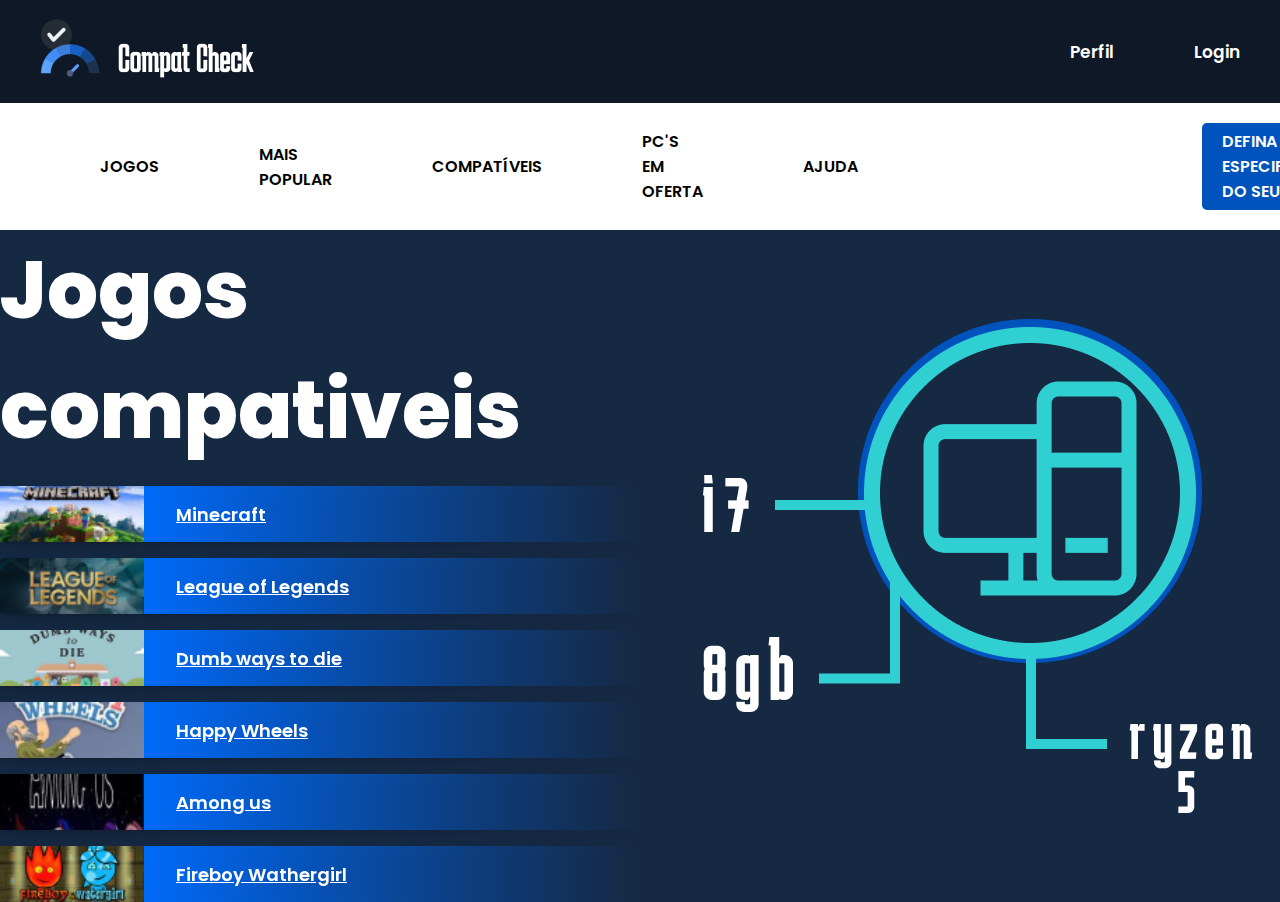
<file: tela jogos compativeis/index.html>
<!DOCTYPE html>
<html lang="pt-br">
<head>
    <meta charset="UTF-8">
    <meta name="viewport" content="width=device-width, initial-scale=1.0">
    <link rel="stylesheet" type="text/css" href="./css/style.css">
    <title>Jogos compativeis</title>
</head>
<body>
    <header>
        <nav class="navegation">
            <a href=""><img src="./imagens/compat checklogo.png" alt="compat check" class="logoimg"></a>
            <ul>
                <li class="nav-item"><a href="#" class="perfil">Perfil</a></li>
                <li class="nav-item"><a href="#">Login</a></li>
            </ul>
        </nav>
    </header>
    <nav class="underbar">
        <a href="#" class="gray-bar">JOGOS</a>
        <a href="#" class="gray-bar">MAIS POPULAR</a>
        <a href="#" class="gray-bar">COMPATÍVEIS</a>
        <a href="#" class="gray-bar">PC'S EM OFERTA</a>
        <a href="#" class="gray-bar">AJUDA</a>
        <a href="#" class="gray-bar spec">DEFINA AS ESPECIFICAÇÕES DO SEU PC</a>
    </nav>
    <main>

        <div class="container">

             <div class="jogos">
                <h1>Jogos compativeis</h1>
                <div class="games">
                    <li>
                        <div id="jogo1" class="itens"></div>
                        <a href="#">Minecraft</a>
                    </li>
                    <li>
                        <div id="jogo2" class="itens"></div>
                        <a href="#">League of Legends</a>
                    </li>
                    <li>
                        <div id="jogo3" class="itens"></div>
                        <a href="#">Dumb ways to die</a>
                    </li>
                    <li>
                        <div id="jogo4" class="itens"></div>
                        <a href="#">Happy Wheels</a>
                    </li>
                    <li>
                        <div id="jogo5" class="itens"></div>
                        <a href="#">Among us</a>
                    </li>
                    <li>
                        <div id="jogo6" class="itens"></div>
                        <a href="#">Fireboy Wathergirl</a>
                    </li>
                    
                </div>

            </div>
            <div class="imgpc">
                <img src="./imagens/Group 5.png" alt="">
            </div>


        </div>
    </main>
</body>
</html>
</file>
<file: tela jogos compativeis/css/style.css>
@import url('https://fonts.googleapis.com/css2?family=Poppins:wght@300;400;500;600;700&display=swap');

*{
    margin: 0;
    padding: 0;
    box-sizing: border-box;
    font-family: 'Poppins', sans-serif;
    list-style: none;
    text-decoration: none;
}

body{
    color: #000000;
    background: #162943;
}

.navegation{
    background-color: #0E1826;
    display: flex;
    align-items: center;
    justify-content: space-between;
    padding: 18px 40px;
    box-shadow: 0 0.1rem 0.5rem #ccc;

}
/* Caso queira editar a logo */
/* .navegation .logoimg{ */
/* } */
.navegation ul{

    display: flex;
    align-items: center;
    gap: 5rem;
}
.navegation ul li a{
    color: #fffefe;
    font-size: 17px;
    font-weight: 600;
    transition: all 0.5s;
}
.navegation ul li a:hover{
    color: #898989;
}

.underbar{
    display: flex;
    align-items: center;
    justify-content: flex-start;
    gap: 20px;
    padding: 20px;
    font-weight: 600;
    background-color: #ffffff;
}
.gray-bar{
    margin-left: 80px;
    color: black;
}
.spec{
    padding: 6px;
    color: white;
    background-color: #0052BC;
    margin-left: 324px;
    border-radius: 5px;
    padding-left: 20px;
    padding-right: 20px;
}

.container{
    display: flex;
    /* background-color: rgba(0, 255, 255, 0.313); */
    height: 42rem;
    width: 100%;
}
.jogos{
    /* background-color: #f193936b; */
    display: flex;
    width: 50%;
    height: 100%;
    align-items: center;
    flex-direction: column ;
}
.imgpc{
    display: flex;
    /* background-color: rgba(146, 193, 46, 0.315); */
    width: 50%;
    height: 100%;
    justify-content: center;
    align-items: center;
}
.imgpc img{
    margin-left: 40px;
}

h1{
    font-size: 5rem;
    font-weight: 800;
    color: #fff;    
}
.games{
    /* background-color: #f5f6f6; */
    height:30rem ;
    width: 40rem;
}
.games li{
    display: flex;
    justify-content: flex-start;
    align-items: center;
    width: 40rem;
    margin-top: 1rem;
    background: linear-gradient(90deg, #006DFF 20.04%, rgba(0, 109, 255, 0) 100%);
    filter: drop-shadow(0px 4px 4px rgba(0, 0, 0, 0.25));

}
.games a{
    color: #fff;
    font-weight: 600;
    margin-left: 2rem;
    font-size:large;
    text-decoration: underline;
}

.itens{
    background-repeat: no-repeat;
    background-size:cover;
    height: 3.5rem;
    width: 9rem;

}
#jogo1{
    background-image: url(../imagens/Jogos/Rectangle\ 12.png);
}
#jogo2{
    background-image: url(../imagens/Jogos/Rectangle\ 133.png);
}
#jogo3{
    background-image: url(../imagens/Jogos/Rectangle\ 13.png);
}
#jogo4{
    background-image: url(../imagens/Jogos/Rectangle\ 15.png);
}
#jogo5{
    background-image: url(../imagens/Jogos/Rectangle\ 15-1.png);
}
#jogo6{
    background-image: url(../imagens/Jogos/Rectangle\ 14-1.png);
}
</file>
